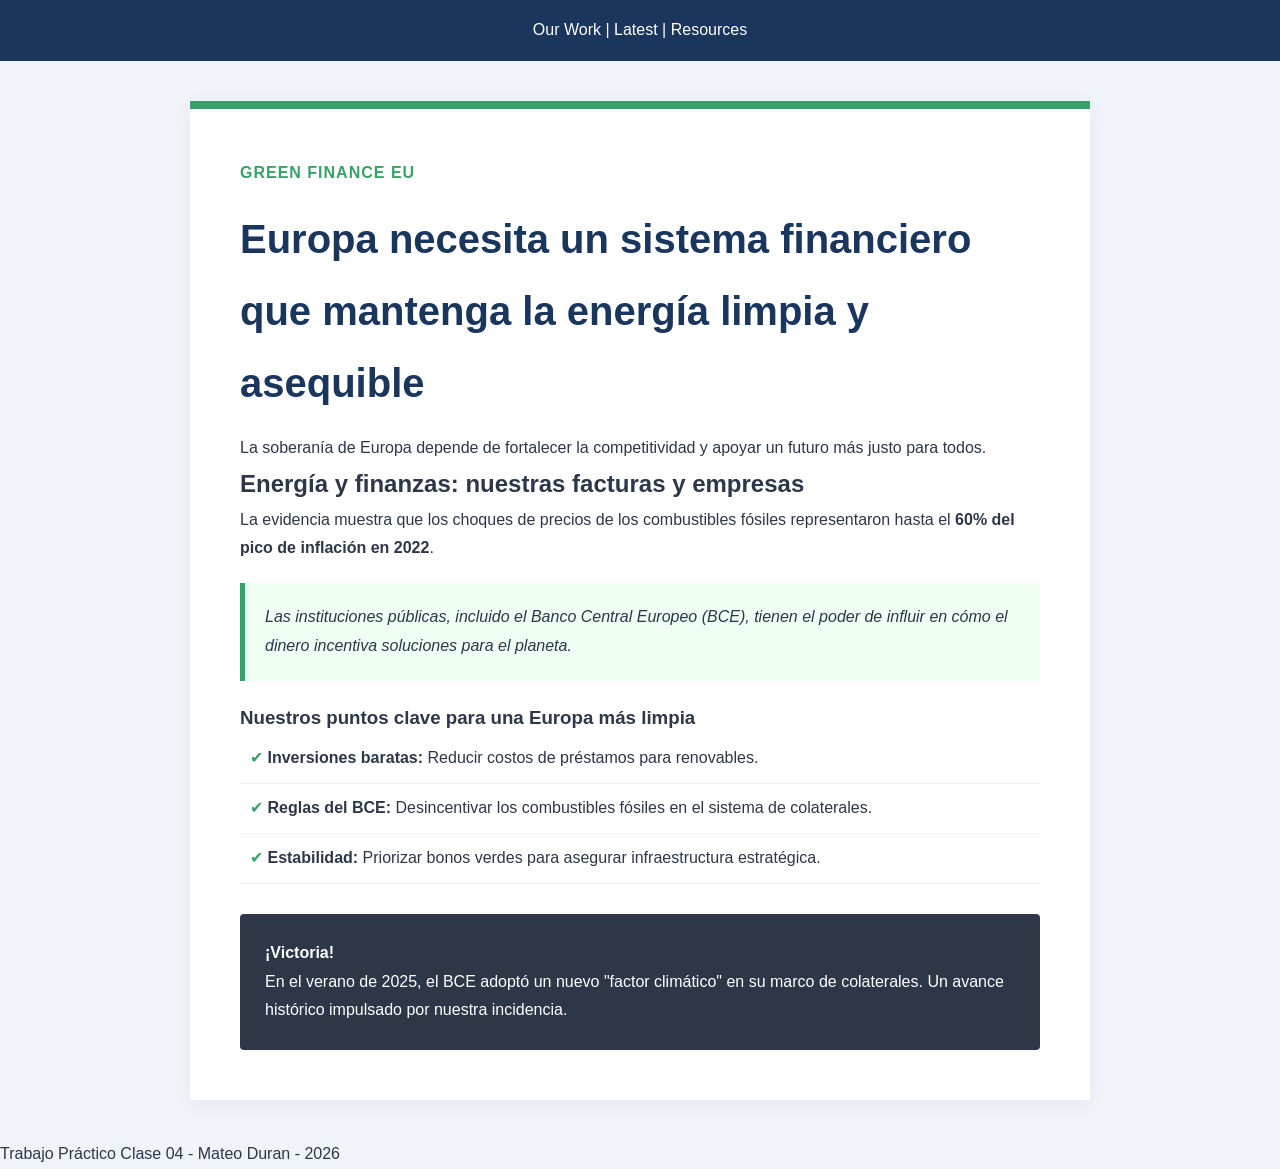
<file: index.html>
<!DOCTYPE html>
<html lang="es">
<head>
    <meta charset="UTF-8">
    <meta name="viewport" content="width=device-width, initial-scale=1.0">
    <link rel="stylesheet" href="estilos.css">
    <title>Green Finance EU - Reporte</title>
</head>
<body>

    <header id="cabecera-global">
        <nav class="menu-superior">
            <span>Our Work</span> | <span>Latest</span> | <span>Resources</span>
        </nav>
    </header>

    <main class="contenedor-reporte">
        <article>
            <header class="portada">
                <span class="etiqueta-area">GREEN FINANCE EU</span>
                <h1>Europa necesita un sistema financiero que mantenga la energía limpia y asequible</h1>
                <p class="resumen">La soberanía de Europa depende de fortalecer la competitividad y apoyar un futuro más justo para todos.</p>
            </header>

            <section class="bloque-evidencia">
                <h2>Energía y finanzas: nuestras facturas y empresas</h2>
                <p>La evidencia muestra que los choques de precios de los combustibles fósiles representaron hasta el <strong>60% del pico de inflación en 2022</strong>.</p>
                
                <div class="destacado-verde">
                    <p>Las instituciones públicas, incluido el Banco Central Europeo (BCE), tienen el poder de influir en cómo el dinero incentiva soluciones para el planeta.</p>
                </div>
            </section>

            <section class="puntos-clave">
                <h3>Nuestros puntos clave para una Europa más limpia</h3>
                <ul class="lista-interactiva">
                    <li><strong>Inversiones baratas:</strong> Reducir costos de préstamos para renovables.</li>
                    <li><strong>Reglas del BCE:</strong> Desincentivar los combustibles fósiles en el sistema de colaterales.</li>
                    <li><strong>Estabilidad:</strong> Priorizar bonos verdes para asegurar infraestructura estratégica.</li>
                </ul>
            </section>

            <aside id="seccion-victoria">
                <h4>¡Victoria!</h4>
                <p>En el verano de 2025, el BCE adoptó un nuevo "factor climático" en su marco de colaterales. Un avance histórico impulsado por nuestra incidencia.</p>
            </aside>
        </article>
    </main>

    <footer>
        <p>Trabajo Práctico Clase 04 - Mateo Duran - 2026</p>
    </footer>

</body>
</html>
</file>
<file: estilos.css>
/* 1. Selector Universal: Reset */
* {
    margin: 0;
    padding: 0;
    box-sizing: border-box;
}

/* 2. Selector de Etiqueta */
body {
    font-family: 'Segoe UI', Tahoma, Geneva, Verdana, sans-serif;
    background-color: #f0f4f8; /* Azul muy pálido de fondo */
    color: #2d3748;
    line-height: 1.8;
}

/* 3. Selector de ID: Cabecera oscura */
#cabecera-global {
    background-color: #1a365d; /* Azul marino UE */
    color: white;
    padding: 1rem;
    text-align: center;
}

/* 4. Selector de Clase: Layout del reporte */
.contenedor-reporte {
    max-width: 900px;
    margin: 40px auto;
    background: white;
    padding: 50px;
    box-shadow: 0 4px 20px rgba(0,0,0,0.05);
    border-top: 8px solid #38a169; /* Borde verde superior */
}

.etiqueta-area {
    color: #38a169;
    font-weight: bold;
    letter-spacing: 1px;
}

.destacado-verde {
    background-color: #f0fff4;
    border-left: 5px solid #38a169;
    padding: 20px;
    margin: 20px 0;
    font-style: italic;
}

/* 5. Selector Descendente: Lista dentro de puntos-clave */
.puntos-clave li {
    list-style: none;
    padding: 10px;
    border-bottom: 1px solid #edf2f7;
}

.puntos-clave li::before {
    content: "✔ ";
    color: #38a169;
}

/* Estilo para el Aside (Victoria) */
#seccion-victoria {
    background-color: #2d3748;
    color: #fff;
    padding: 25px;
    margin-top: 30px;
    border-radius: 4px;
}

h1 {
    font-size: 2.5rem;
    color: #1a365d;
    margin: 15px 0;
}
</file>
